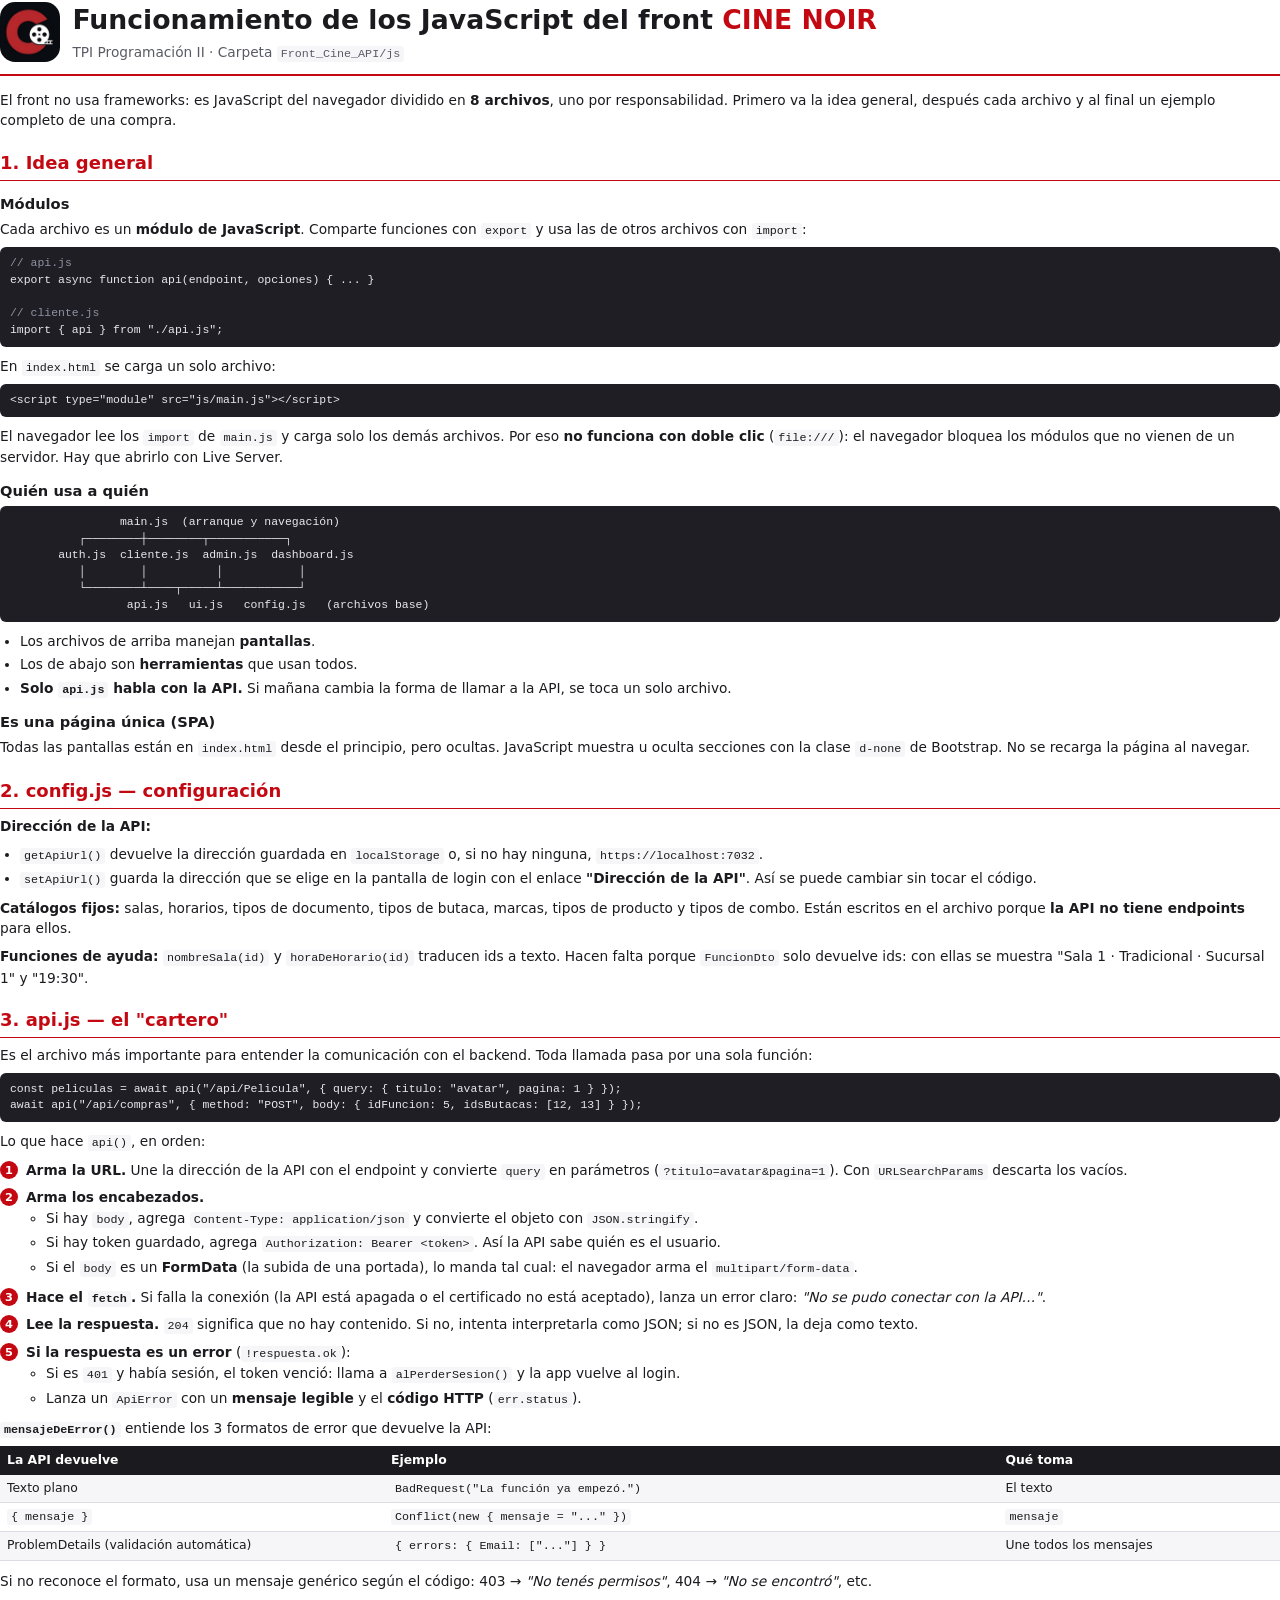
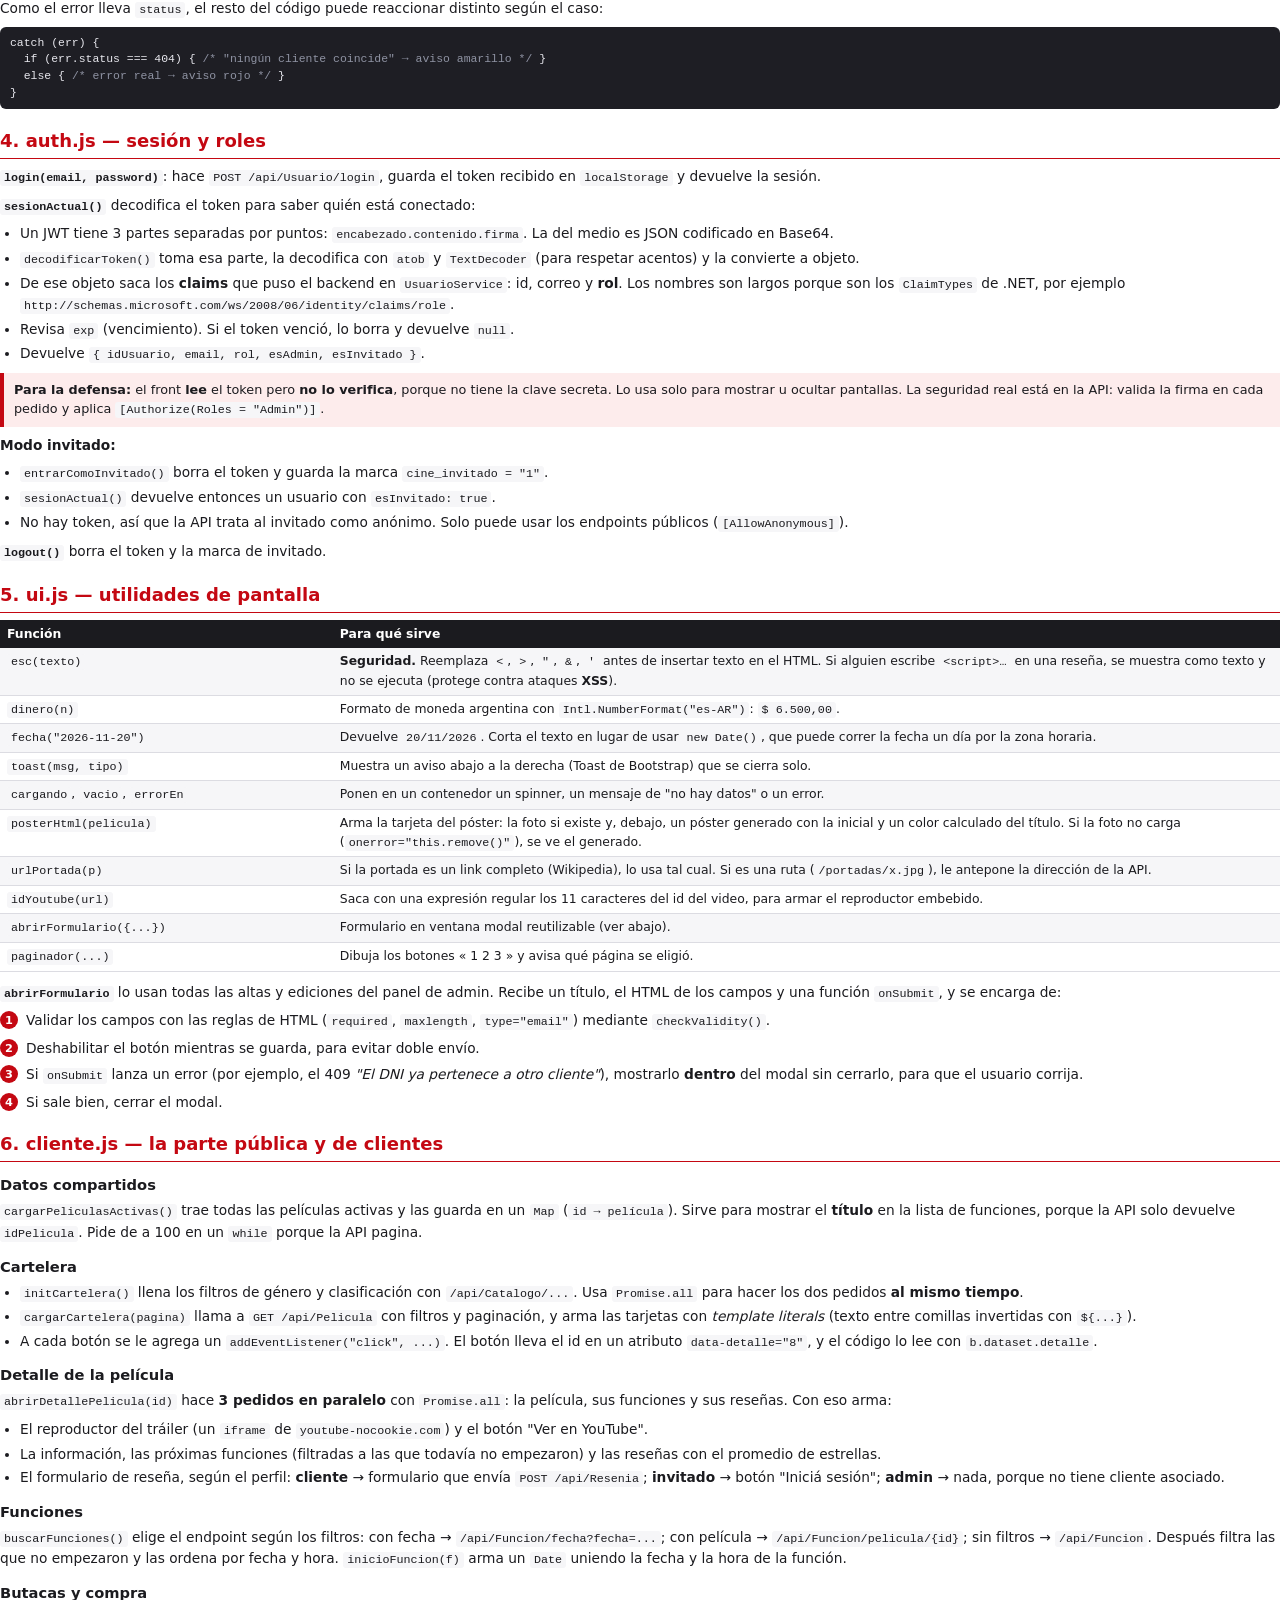
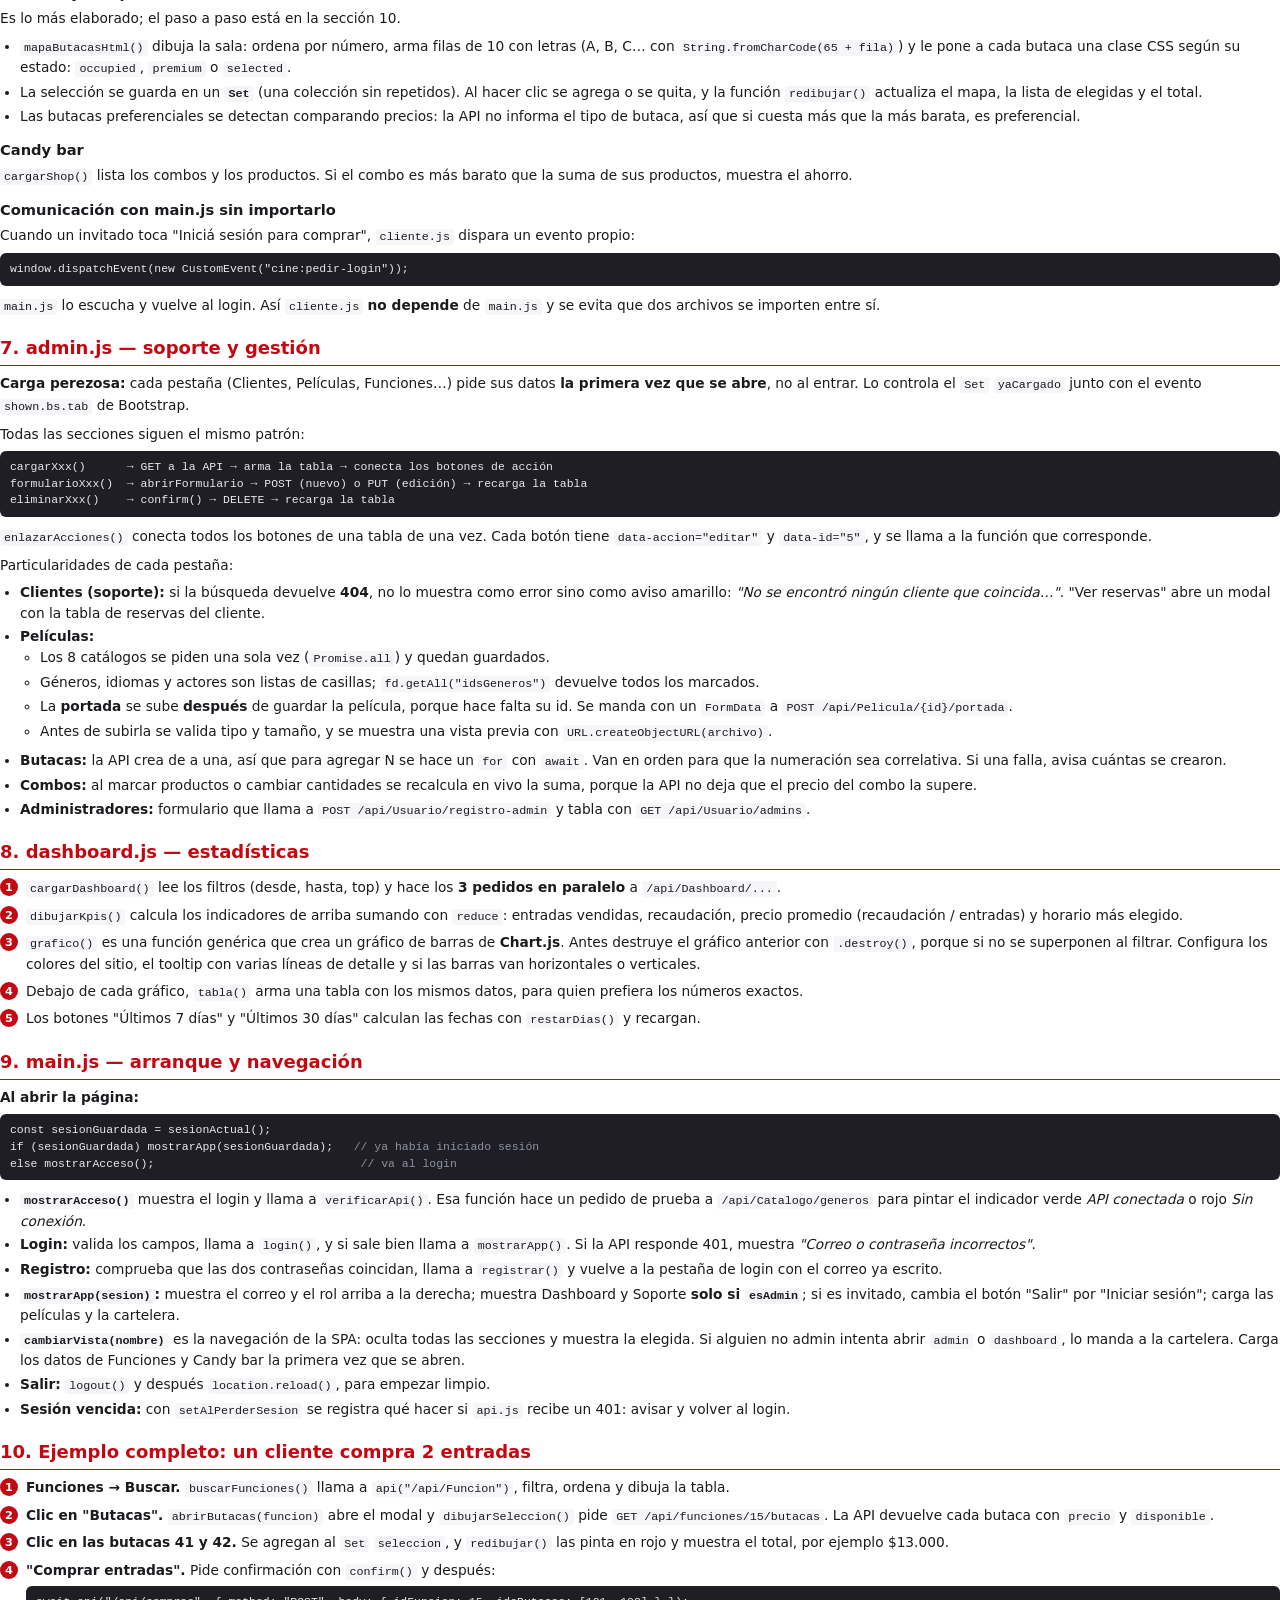
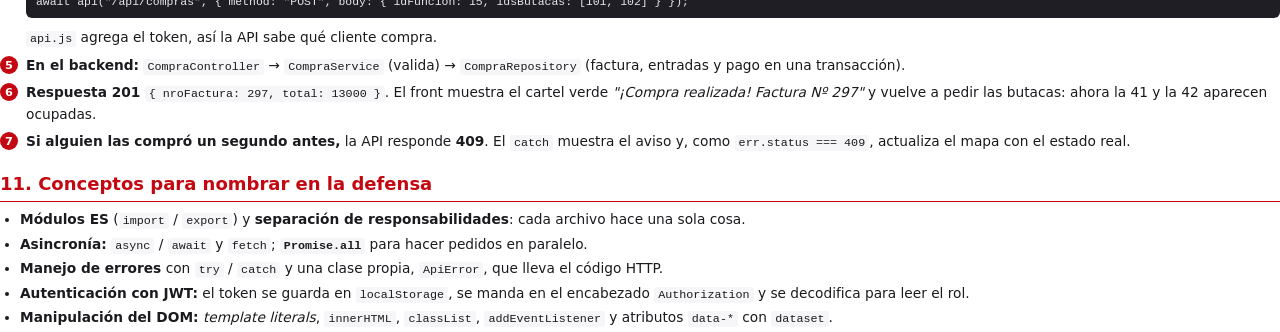
<file: Documentacion/explicacion_js.html>
<!DOCTYPE html>
<html lang="es">
<head>
<meta charset="UTF-8" />
<title>Funcionamiento de los JavaScript del front — CINE NOIR</title>
<style>
  @page { size: A4; margin: 17mm 16mm 17mm 16mm; }
  :root { --rojo: #c40812; --rojo-suave: #fdecec; --tinta: #1b1b1f; --gris: #5b5b66; --linea: #dcdce2; --fondo: #f6f6f8; }
  * { box-sizing: border-box; }
  body { font-family: "Segoe UI", system-ui, Arial, sans-serif; color: var(--tinta); font-size: 10.3pt; line-height: 1.5; margin: 0; }
  h1 { font-size: 20pt; margin: 0 0 2px; }
  h1 span { color: var(--rojo); }
  .bajada { color: var(--gris); margin: 0 0 14px; }
  .encabezado { display: flex; align-items: center; gap: 12px; border-bottom: 2px solid var(--rojo); padding-bottom: 10px; margin-bottom: 14px; }
  .encabezado img { width: 16mm; height: 16mm; border-radius: 4mm; }
  h2 { font-size: 13.5pt; color: var(--rojo); margin: 18px 0 7px; padding-bottom: 4px; border-bottom: 1.5px solid var(--rojo); break-after: avoid; }
  h3 { font-size: 11pt; margin: 12px 0 4px; break-after: avoid; }
  p { margin: 0 0 7px; }
  ul, ol { margin: 0 0 8px; padding-left: 20px; }
  li { margin-bottom: 3px; }
  code { font-family: Consolas, "Cascadia Mono", monospace; font-size: 8.8pt; background: var(--fondo); padding: 1px 4px; border-radius: 3px; }
  pre { font-family: Consolas, "Cascadia Mono", monospace; font-size: 8.6pt; line-height: 1.45; background: #1e1e24; color: #e8e8ee;
        padding: 8px 10px; border-radius: 6px; margin: 4px 0 9px; white-space: pre-wrap; break-inside: avoid; }
  pre .c { color: #8f93a3; }
  table { width: 100%; border-collapse: collapse; margin: 5px 0 10px; font-size: 9.3pt; break-inside: avoid; }
  th { background: var(--tinta); color: #fff; text-align: left; padding: 5px 7px; font-weight: 600; }
  td { padding: 4px 7px; border-bottom: 1px solid var(--linea); vertical-align: top; }
  tr:nth-child(even) td { background: var(--fondo); }
  .nota { background: var(--rojo-suave); border-left: 4px solid var(--rojo); padding: 7px 10px; margin: 8px 0; font-size: 9.6pt; break-inside: avoid; }
  .bloque { break-inside: avoid; }
  .pasos { counter-reset: paso; list-style: none; padding-left: 0; }
  .pasos > li { counter-increment: paso; position: relative; padding-left: 26px; margin-bottom: 6px; }
  .pasos > li::before { content: counter(paso); position: absolute; left: 0; top: 1px; width: 18px; height: 18px; border-radius: 50%;
                        background: var(--rojo); color: #fff; font-size: 8.5pt; font-weight: 700; text-align: center; line-height: 18px; }
</style>
</head>
<body>

<div class="encabezado">
  <img src="../Front_Cine_API/img/logo.png" alt="Logo" />
  <div>
    <h1>Funcionamiento de los JavaScript del front <span>CINE NOIR</span></h1>
    <div class="bajada" style="margin:0">TPI Programación II · Carpeta <code>Front_Cine_API/js</code></div>
  </div>
</div>

<p>El front no usa frameworks: es JavaScript del navegador dividido en <b>8 archivos</b>, uno por responsabilidad.
Primero va la idea general, después cada archivo y al final un ejemplo completo de una compra.</p>

<!-- ================================================================== -->
<h2>1. Idea general</h2>

<h3>Módulos</h3>
<p>Cada archivo es un <b>módulo de JavaScript</b>. Comparte funciones con <code>export</code> y usa las de otros archivos con <code>import</code>:</p>
<pre><span class="c">// api.js</span>
export async function api(endpoint, opciones) { ... }

<span class="c">// cliente.js</span>
import { api } from "./api.js";</pre>
<p>En <code>index.html</code> se carga un solo archivo:</p>
<pre>&lt;script type="module" src="js/main.js"&gt;&lt;/script&gt;</pre>
<p>El navegador lee los <code>import</code> de <code>main.js</code> y carga solo los demás archivos. Por eso <b>no funciona con doble
clic</b> (<code>file:///</code>): el navegador bloquea los módulos que no vienen de un servidor. Hay que abrirlo con Live Server.</p>

<div class="bloque">
<h3>Quién usa a quién</h3>
<pre>                main.js  (arranque y navegación)
          ┌────────┼────────┬───────────┐
       auth.js  cliente.js  admin.js  dashboard.js
          │        │          │           │
          └────────┴────┬─────┴───────────┘
                 api.js   ui.js   config.js   (archivos base)</pre>
<ul>
  <li>Los archivos de arriba manejan <b>pantallas</b>.</li>
  <li>Los de abajo son <b>herramientas</b> que usan todos.</li>
  <li><b>Solo <code>api.js</code> habla con la API.</b> Si mañana cambia la forma de llamar a la API, se toca un solo archivo.</li>
</ul>
</div>

<h3>Es una página única (SPA)</h3>
<p>Todas las pantallas están en <code>index.html</code> desde el principio, pero ocultas. JavaScript muestra u oculta secciones
con la clase <code>d-none</code> de Bootstrap. No se recarga la página al navegar.</p>

<!-- ================================================================== -->
<h2>2. config.js — configuración</h2>
<p><b>Dirección de la API:</b></p>
<ul>
  <li><code>getApiUrl()</code> devuelve la dirección guardada en <code>localStorage</code> o, si no hay ninguna, <code>https://localhost:7032</code>.</li>
  <li><code>setApiUrl()</code> guarda la dirección que se elige en la pantalla de login con el enlace <b>"Dirección de la API"</b>.
    Así se puede cambiar sin tocar el código.</li>
</ul>
<p><b>Catálogos fijos:</b> salas, horarios, tipos de documento, tipos de butaca, marcas, tipos de producto y tipos de combo.
Están escritos en el archivo porque <b>la API no tiene endpoints</b> para ellos.</p>
<p><b>Funciones de ayuda:</b> <code>nombreSala(id)</code> y <code>horaDeHorario(id)</code> traducen ids a texto. Hacen falta porque
<code>FuncionDto</code> solo devuelve ids: con ellas se muestra "Sala 1 · Tradicional · Sucursal 1" y "19:30".</p>

<!-- ================================================================== -->
<h2>3. api.js — el "cartero"</h2>
<p>Es el archivo más importante para entender la comunicación con el backend. Toda llamada pasa por una sola función:</p>
<pre>const peliculas = await api("/api/Pelicula", { query: { titulo: "avatar", pagina: 1 } });
await api("/api/compras", { method: "POST", body: { idFuncion: 5, idsButacas: [12, 13] } });</pre>

<p>Lo que hace <code>api()</code>, en orden:</p>
<ol class="pasos">
  <li><b>Arma la URL.</b> Une la dirección de la API con el endpoint y convierte <code>query</code> en parámetros
    (<code>?titulo=avatar&amp;pagina=1</code>). Con <code>URLSearchParams</code> descarta los vacíos.</li>
  <li><b>Arma los encabezados.</b>
    <ul>
      <li>Si hay <code>body</code>, agrega <code>Content-Type: application/json</code> y convierte el objeto con <code>JSON.stringify</code>.</li>
      <li>Si hay token guardado, agrega <code>Authorization: Bearer &lt;token&gt;</code>. Así la API sabe quién es el usuario.</li>
      <li>Si el <code>body</code> es un <b>FormData</b> (la subida de una portada), lo manda tal cual: el navegador arma el <code>multipart/form-data</code>.</li>
    </ul></li>
  <li><b>Hace el <code>fetch</code>.</b> Si falla la conexión (la API está apagada o el certificado no está aceptado), lanza un error claro:
    <i>"No se pudo conectar con la API…"</i>.</li>
  <li><b>Lee la respuesta.</b> <code>204</code> significa que no hay contenido. Si no, intenta interpretarla como JSON; si no es JSON, la deja como texto.</li>
  <li><b>Si la respuesta es un error</b> (<code>!respuesta.ok</code>):
    <ul>
      <li>Si es <code>401</code> y había sesión, el token venció: llama a <code>alPerderSesion()</code> y la app vuelve al login.</li>
      <li>Lanza un <code>ApiError</code> con un <b>mensaje legible</b> y el <b>código HTTP</b> (<code>err.status</code>).</li>
    </ul></li>
</ol>

<div class="bloque">
<p><b><code>mensajeDeError()</code></b> entiende los 3 formatos de error que devuelve la API:</p>
<table>
  <tr><th style="width:30%">La API devuelve</th><th>Ejemplo</th><th style="width:22%">Qué toma</th></tr>
  <tr><td>Texto plano</td><td><code>BadRequest("La función ya empezó.")</code></td><td>El texto</td></tr>
  <tr><td><code>{ mensaje }</code></td><td><code>Conflict(new { mensaje = "..." })</code></td><td><code>mensaje</code></td></tr>
  <tr><td>ProblemDetails (validación automática)</td><td><code>{ errors: { Email: ["..."] } }</code></td><td>Une todos los mensajes</td></tr>
</table>
<p>Si no reconoce el formato, usa un mensaje genérico según el código: 403 → <i>"No tenés permisos"</i>, 404 → <i>"No se encontró"</i>, etc.</p>
</div>

<div class="bloque">
<p>Como el error lleva <code>status</code>, el resto del código puede reaccionar distinto según el caso:</p>
<pre>catch (err) {
  if (err.status === 404) { <span class="c">/* "ningún cliente coincide" → aviso amarillo */</span> }
  else { <span class="c">/* error real → aviso rojo */</span> }
}</pre>
</div>

<!-- ================================================================== -->
<h2>4. auth.js — sesión y roles</h2>
<p><b><code>login(email, password)</code></b>: hace <code>POST /api/Usuario/login</code>, guarda el token recibido en
<code>localStorage</code> y devuelve la sesión.</p>

<p><b><code>sesionActual()</code></b> decodifica el token para saber quién está conectado:</p>
<ul>
  <li>Un JWT tiene 3 partes separadas por puntos: <code>encabezado.contenido.firma</code>. La del medio es JSON codificado en Base64.</li>
  <li><code>decodificarToken()</code> toma esa parte, la decodifica con <code>atob</code> y <code>TextDecoder</code> (para respetar acentos) y la convierte a objeto.</li>
  <li>De ese objeto saca los <b>claims</b> que puso el backend en <code>UsuarioService</code>: id, correo y <b>rol</b>. Los nombres son largos porque
    son los <code>ClaimTypes</code> de .NET, por ejemplo <code>http://schemas.microsoft.com/ws/2008/06/identity/claims/role</code>.</li>
  <li>Revisa <code>exp</code> (vencimiento). Si el token venció, lo borra y devuelve <code>null</code>.</li>
  <li>Devuelve <code>{ idUsuario, email, rol, esAdmin, esInvitado }</code>.</li>
</ul>
<div class="nota"><b>Para la defensa:</b> el front <b>lee</b> el token pero <b>no lo verifica</b>, porque no tiene la clave secreta. Lo usa solo para
mostrar u ocultar pantallas. La seguridad real está en la API: valida la firma en cada pedido y aplica
<code>[Authorize(Roles = "Admin")]</code>.</div>

<p><b>Modo invitado:</b></p>
<ul>
  <li><code>entrarComoInvitado()</code> borra el token y guarda la marca <code>cine_invitado = "1"</code>.</li>
  <li><code>sesionActual()</code> devuelve entonces un usuario con <code>esInvitado: true</code>.</li>
  <li>No hay token, así que la API trata al invitado como anónimo. Solo puede usar los endpoints públicos (<code>[AllowAnonymous]</code>).</li>
</ul>
<p><b><code>logout()</code></b> borra el token y la marca de invitado.</p>

<!-- ================================================================== -->
<h2>5. ui.js — utilidades de pantalla</h2>
<table>
  <tr><th style="width:26%">Función</th><th>Para qué sirve</th></tr>
  <tr><td><code>esc(texto)</code></td><td><b>Seguridad.</b> Reemplaza <code>&lt;</code>, <code>&gt;</code>, <code>"</code>, <code>&amp;</code>, <code>'</code> antes de insertar texto en el HTML.
    Si alguien escribe <code>&lt;script&gt;…</code> en una reseña, se muestra como texto y no se ejecuta (protege contra ataques <b>XSS</b>).</td></tr>
  <tr><td><code>dinero(n)</code></td><td>Formato de moneda argentina con <code>Intl.NumberFormat("es-AR")</code>: <code>$ 6.500,00</code>.</td></tr>
  <tr><td><code>fecha("2026-11-20")</code></td><td>Devuelve <code>20/11/2026</code>. Corta el texto en lugar de usar <code>new Date()</code>, que puede correr la fecha un día por la zona horaria.</td></tr>
  <tr><td><code>toast(msg, tipo)</code></td><td>Muestra un aviso abajo a la derecha (Toast de Bootstrap) que se cierra solo.</td></tr>
  <tr><td><code>cargando</code>, <code>vacio</code>, <code>errorEn</code></td><td>Ponen en un contenedor un spinner, un mensaje de "no hay datos" o un error.</td></tr>
  <tr><td><code>posterHtml(pelicula)</code></td><td>Arma la tarjeta del póster: la foto si existe y, debajo, un póster generado con la inicial y un color calculado del título.
    Si la foto no carga (<code>onerror="this.remove()"</code>), se ve el generado.</td></tr>
  <tr><td><code>urlPortada(p)</code></td><td>Si la portada es un link completo (Wikipedia), lo usa tal cual. Si es una ruta (<code>/portadas/x.jpg</code>), le antepone la dirección de la API.</td></tr>
  <tr><td><code>idYoutube(url)</code></td><td>Saca con una expresión regular los 11 caracteres del id del video, para armar el reproductor embebido.</td></tr>
  <tr><td><code>abrirFormulario({...})</code></td><td>Formulario en ventana modal reutilizable (ver abajo).</td></tr>
  <tr><td><code>paginador(...)</code></td><td>Dibuja los botones « 1 2 3 » y avisa qué página se eligió.</td></tr>
</table>

<div class="bloque">
<p><b><code>abrirFormulario</code></b> lo usan todas las altas y ediciones del panel de admin. Recibe un título, el HTML de los campos
y una función <code>onSubmit</code>, y se encarga de:</p>
<ol class="pasos">
  <li>Validar los campos con las reglas de HTML (<code>required</code>, <code>maxlength</code>, <code>type="email"</code>) mediante <code>checkValidity()</code>.</li>
  <li>Deshabilitar el botón mientras se guarda, para evitar doble envío.</li>
  <li>Si <code>onSubmit</code> lanza un error (por ejemplo, el 409 <i>"El DNI ya pertenece a otro cliente"</i>), mostrarlo <b>dentro</b> del modal sin cerrarlo, para que el usuario corrija.</li>
  <li>Si sale bien, cerrar el modal.</li>
</ol>
</div>

<!-- ================================================================== -->
<h2>6. cliente.js — la parte pública y de clientes</h2>

<h3>Datos compartidos</h3>
<p><code>cargarPeliculasActivas()</code> trae todas las películas activas y las guarda en un <code>Map</code> (<code>id → película</code>).
Sirve para mostrar el <b>título</b> en la lista de funciones, porque la API solo devuelve <code>idPelicula</code>. Pide de a 100 en un
<code>while</code> porque la API pagina.</p>

<h3>Cartelera</h3>
<ul>
  <li><code>initCartelera()</code> llena los filtros de género y clasificación con <code>/api/Catalogo/...</code>. Usa <code>Promise.all</code> para hacer
    los dos pedidos <b>al mismo tiempo</b>.</li>
  <li><code>cargarCartelera(pagina)</code> llama a <code>GET /api/Pelicula</code> con filtros y paginación, y arma las tarjetas con
    <i>template literals</i> (texto entre comillas invertidas con <code>${...}</code>).</li>
  <li>A cada botón se le agrega un <code>addEventListener("click", ...)</code>. El botón lleva el id en un atributo <code>data-detalle="8"</code>,
    y el código lo lee con <code>b.dataset.detalle</code>.</li>
</ul>

<h3>Detalle de la película</h3>
<p><code>abrirDetallePelicula(id)</code> hace <b>3 pedidos en paralelo</b> con <code>Promise.all</code>: la película, sus funciones y sus reseñas. Con eso arma:</p>
<ul>
  <li>El reproductor del tráiler (un <code>iframe</code> de <code>youtube-nocookie.com</code>) y el botón "Ver en YouTube".</li>
  <li>La información, las próximas funciones (filtradas a las que todavía no empezaron) y las reseñas con el promedio de estrellas.</li>
  <li>El formulario de reseña, según el perfil: <b>cliente</b> → formulario que envía <code>POST /api/Resenia</code>;
    <b>invitado</b> → botón "Iniciá sesión"; <b>admin</b> → nada, porque no tiene cliente asociado.</li>
</ul>

<h3>Funciones</h3>
<p><code>buscarFunciones()</code> elige el endpoint según los filtros: con fecha → <code>/api/Funcion/fecha?fecha=...</code>;
con película → <code>/api/Funcion/pelicula/{id}</code>; sin filtros → <code>/api/Funcion</code>. Después filtra las que no empezaron y las
ordena por fecha y hora. <code>inicioFuncion(f)</code> arma un <code>Date</code> uniendo la fecha y la hora de la función.</p>

<h3>Butacas y compra</h3>
<p>Es lo más elaborado; el paso a paso está en la sección 10.</p>
<ul>
  <li><code>mapaButacasHtml()</code> dibuja la sala: ordena por número, arma filas de 10 con letras (A, B, C… con
    <code>String.fromCharCode(65 + fila)</code>) y le pone a cada butaca una clase CSS según su estado: <code>occupied</code>,
    <code>premium</code> o <code>selected</code>.</li>
  <li>La selección se guarda en un <b><code>Set</code></b> (una colección sin repetidos). Al hacer clic se agrega o se quita, y la función
    <code>redibujar()</code> actualiza el mapa, la lista de elegidas y el total.</li>
  <li>Las butacas preferenciales se detectan comparando precios: la API no informa el tipo de butaca, así que si cuesta más que la más
    barata, es preferencial.</li>
</ul>

<h3>Candy bar</h3>
<p><code>cargarShop()</code> lista los combos y los productos. Si el combo es más barato que la suma de sus productos, muestra el ahorro.</p>

<div class="bloque">
<h3>Comunicación con main.js sin importarlo</h3>
<p>Cuando un invitado toca "Iniciá sesión para comprar", <code>cliente.js</code> dispara un evento propio:</p>
<pre>window.dispatchEvent(new CustomEvent("cine:pedir-login"));</pre>
<p><code>main.js</code> lo escucha y vuelve al login. Así <code>cliente.js</code> <b>no depende</b> de <code>main.js</code> y se evita que dos
archivos se importen entre sí.</p>
</div>

<!-- ================================================================== -->
<h2>7. admin.js — soporte y gestión</h2>
<p><b>Carga perezosa:</b> cada pestaña (Clientes, Películas, Funciones…) pide sus datos <b>la primera vez que se abre</b>, no al entrar.
Lo controla el <code>Set</code> <code>yaCargado</code> junto con el evento <code>shown.bs.tab</code> de Bootstrap.</p>

<div class="bloque">
<p>Todas las secciones siguen el mismo patrón:</p>
<pre>cargarXxx()      → GET a la API → arma la tabla → conecta los botones de acción
formularioXxx()  → abrirFormulario → POST (nuevo) o PUT (edición) → recarga la tabla
eliminarXxx()    → confirm() → DELETE → recarga la tabla</pre>
<p><code>enlazarAcciones()</code> conecta todos los botones de una tabla de una vez. Cada botón tiene <code>data-accion="editar"</code> y
<code>data-id="5"</code>, y se llama a la función que corresponde.</p>
</div>

<p>Particularidades de cada pestaña:</p>
<ul>
  <li><b>Clientes (soporte):</b> si la búsqueda devuelve <b>404</b>, no lo muestra como error sino como aviso amarillo:
    <i>"No se encontró ningún cliente que coincida…"</i>. "Ver reservas" abre un modal con la tabla de reservas del cliente.</li>
  <li><b>Películas:</b>
    <ul>
      <li>Los 8 catálogos se piden una sola vez (<code>Promise.all</code>) y quedan guardados.</li>
      <li>Géneros, idiomas y actores son listas de casillas; <code>fd.getAll("idsGeneros")</code> devuelve todos los marcados.</li>
      <li>La <b>portada</b> se sube <b>después</b> de guardar la película, porque hace falta su id. Se manda con un <code>FormData</code> a
        <code>POST /api/Pelicula/{id}/portada</code>.</li>
      <li>Antes de subirla se valida tipo y tamaño, y se muestra una vista previa con <code>URL.createObjectURL(archivo)</code>.</li>
    </ul></li>
  <li><b>Butacas:</b> la API crea de a una, así que para agregar N se hace un <code>for</code> con <code>await</code>. Van en orden para que la
    numeración sea correlativa. Si una falla, avisa cuántas se crearon.</li>
  <li><b>Combos:</b> al marcar productos o cambiar cantidades se recalcula en vivo la suma, porque la API no deja que el precio del combo la supere.</li>
  <li><b>Administradores:</b> formulario que llama a <code>POST /api/Usuario/registro-admin</code> y tabla con <code>GET /api/Usuario/admins</code>.</li>
</ul>

<!-- ================================================================== -->
<h2>8. dashboard.js — estadísticas</h2>
<ol class="pasos">
  <li><code>cargarDashboard()</code> lee los filtros (desde, hasta, top) y hace los <b>3 pedidos en paralelo</b> a <code>/api/Dashboard/...</code>.</li>
  <li><code>dibujarKpis()</code> calcula los indicadores de arriba sumando con <code>reduce</code>: entradas vendidas, recaudación,
    precio promedio (recaudación / entradas) y horario más elegido.</li>
  <li><code>grafico()</code> es una función genérica que crea un gráfico de barras de <b>Chart.js</b>. Antes destruye el gráfico anterior con
    <code>.destroy()</code>, porque si no se superponen al filtrar. Configura los colores del sitio, el tooltip con varias líneas de detalle
    y si las barras van horizontales o verticales.</li>
  <li>Debajo de cada gráfico, <code>tabla()</code> arma una tabla con los mismos datos, para quien prefiera los números exactos.</li>
  <li>Los botones "Últimos 7 días" y "Últimos 30 días" calculan las fechas con <code>restarDias()</code> y recargan.</li>
</ol>

<!-- ================================================================== -->
<h2>9. main.js — arranque y navegación</h2>
<div class="bloque">
<p><b>Al abrir la página:</b></p>
<pre>const sesionGuardada = sesionActual();
if (sesionGuardada) mostrarApp(sesionGuardada);   <span class="c">// ya había iniciado sesión</span>
else mostrarAcceso();                              <span class="c">// va al login</span></pre>
</div>
<ul>
  <li><b><code>mostrarAcceso()</code></b> muestra el login y llama a <code>verificarApi()</code>. Esa función hace un pedido de prueba a
    <code>/api/Catalogo/generos</code> para pintar el indicador verde <i>API conectada</i> o rojo <i>Sin conexión</i>.</li>
  <li><b>Login:</b> valida los campos, llama a <code>login()</code>, y si sale bien llama a <code>mostrarApp()</code>. Si la API responde 401,
    muestra <i>"Correo o contraseña incorrectos"</i>.</li>
  <li><b>Registro:</b> comprueba que las dos contraseñas coincidan, llama a <code>registrar()</code> y vuelve a la pestaña de login con el correo ya escrito.</li>
  <li><b><code>mostrarApp(sesion)</code>:</b> muestra el correo y el rol arriba a la derecha; muestra Dashboard y Soporte <b>solo si
    <code>esAdmin</code></b>; si es invitado, cambia el botón "Salir" por "Iniciar sesión"; carga las películas y la cartelera.</li>
  <li><b><code>cambiarVista(nombre)</code></b> es la navegación de la SPA: oculta todas las secciones y muestra la elegida. Si alguien no admin
    intenta abrir <code>admin</code> o <code>dashboard</code>, lo manda a la cartelera. Carga los datos de Funciones y Candy bar la primera vez que se abren.</li>
  <li><b>Salir:</b> <code>logout()</code> y después <code>location.reload()</code>, para empezar limpio.</li>
  <li><b>Sesión vencida:</b> con <code>setAlPerderSesion</code> se registra qué hacer si <code>api.js</code> recibe un 401: avisar y volver al login.</li>
</ul>

<!-- ================================================================== -->
<h2>10. Ejemplo completo: un cliente compra 2 entradas</h2>
<ol class="pasos">
  <li><b>Funciones → Buscar.</b> <code>buscarFunciones()</code> llama a <code>api("/api/Funcion")</code>, filtra, ordena y dibuja la tabla.</li>
  <li><b>Clic en "Butacas".</b> <code>abrirButacas(funcion)</code> abre el modal y <code>dibujarSeleccion()</code> pide
    <code>GET /api/funciones/15/butacas</code>. La API devuelve cada butaca con <code>precio</code> y <code>disponible</code>.</li>
  <li><b>Clic en las butacas 41 y 42.</b> Se agregan al <code>Set</code> <code>seleccion</code>, y <code>redibujar()</code> las pinta en rojo y
    muestra el total, por ejemplo $13.000.</li>
  <li><b>"Comprar entradas".</b> Pide confirmación con <code>confirm()</code> y después:
    <pre>await api("/api/compras", { method: "POST", body: { idFuncion: 15, idsButacas: [101, 102] } });</pre>
    <code>api.js</code> agrega el token, así la API sabe qué cliente compra.</li>
  <li><b>En el backend:</b> <code>CompraController</code> → <code>CompraService</code> (valida) → <code>CompraRepository</code>
    (factura, entradas y pago en una transacción).</li>
  <li><b>Respuesta 201</b> <code>{ nroFactura: 297, total: 13000 }</code>. El front muestra el cartel verde <i>"¡Compra realizada! Factura Nº 297"</i>
    y vuelve a pedir las butacas: ahora la 41 y la 42 aparecen ocupadas.</li>
  <li><b>Si alguien las compró un segundo antes,</b> la API responde <b>409</b>. El <code>catch</code> muestra el aviso y, como
    <code>err.status === 409</code>, actualiza el mapa con el estado real.</li>
</ol>

<!-- ================================================================== -->
<div class="bloque">
<h2>11. Conceptos para nombrar en la defensa</h2>
<ul>
  <li><b>Módulos ES</b> (<code>import</code> / <code>export</code>) y <b>separación de responsabilidades</b>: cada archivo hace una sola cosa.</li>
  <li><b>Asincronía:</b> <code>async</code> / <code>await</code> y <code>fetch</code>; <b><code>Promise.all</code></b> para hacer pedidos en paralelo.</li>
  <li><b>Manejo de errores</b> con <code>try</code> / <code>catch</code> y una clase propia, <code>ApiError</code>, que lleva el código HTTP.</li>
  <li><b>Autenticación con JWT:</b> el token se guarda en <code>localStorage</code>, se manda en el encabezado <code>Authorization</code> y se decodifica para leer el rol.</li>
  <li><b>Manipulación del DOM:</b> <i>template literals</i>, <code>innerHTML</code>, <code>classList</code>, <code>addEventListener</code> y atributos
    <code>data-*</code> con <code>dataset</code>.</li>
  <li><b>Seguridad en el front:</b> escape de HTML con <code>esc()</code> contra <b>XSS</b>. Las validaciones del front son una comodidad; la seguridad real está en la API.</li>
  <li><b>Estructuras de datos:</b> <code>Map</code> para las películas por id y <code>Set</code> para las butacas elegidas y las pestañas ya cargadas.</li>
  <li><b>Eventos propios</b> (<code>CustomEvent</code>) para comunicar módulos sin acoplarlos.</li>
  <li><b>Bootstrap</b> desde JavaScript (<code>Modal</code>, <code>Toast</code>, <code>Tab</code>) y <b>Chart.js</b> para los gráficos.</li>
</ul>
</div>

</body>
</html>
</file>
